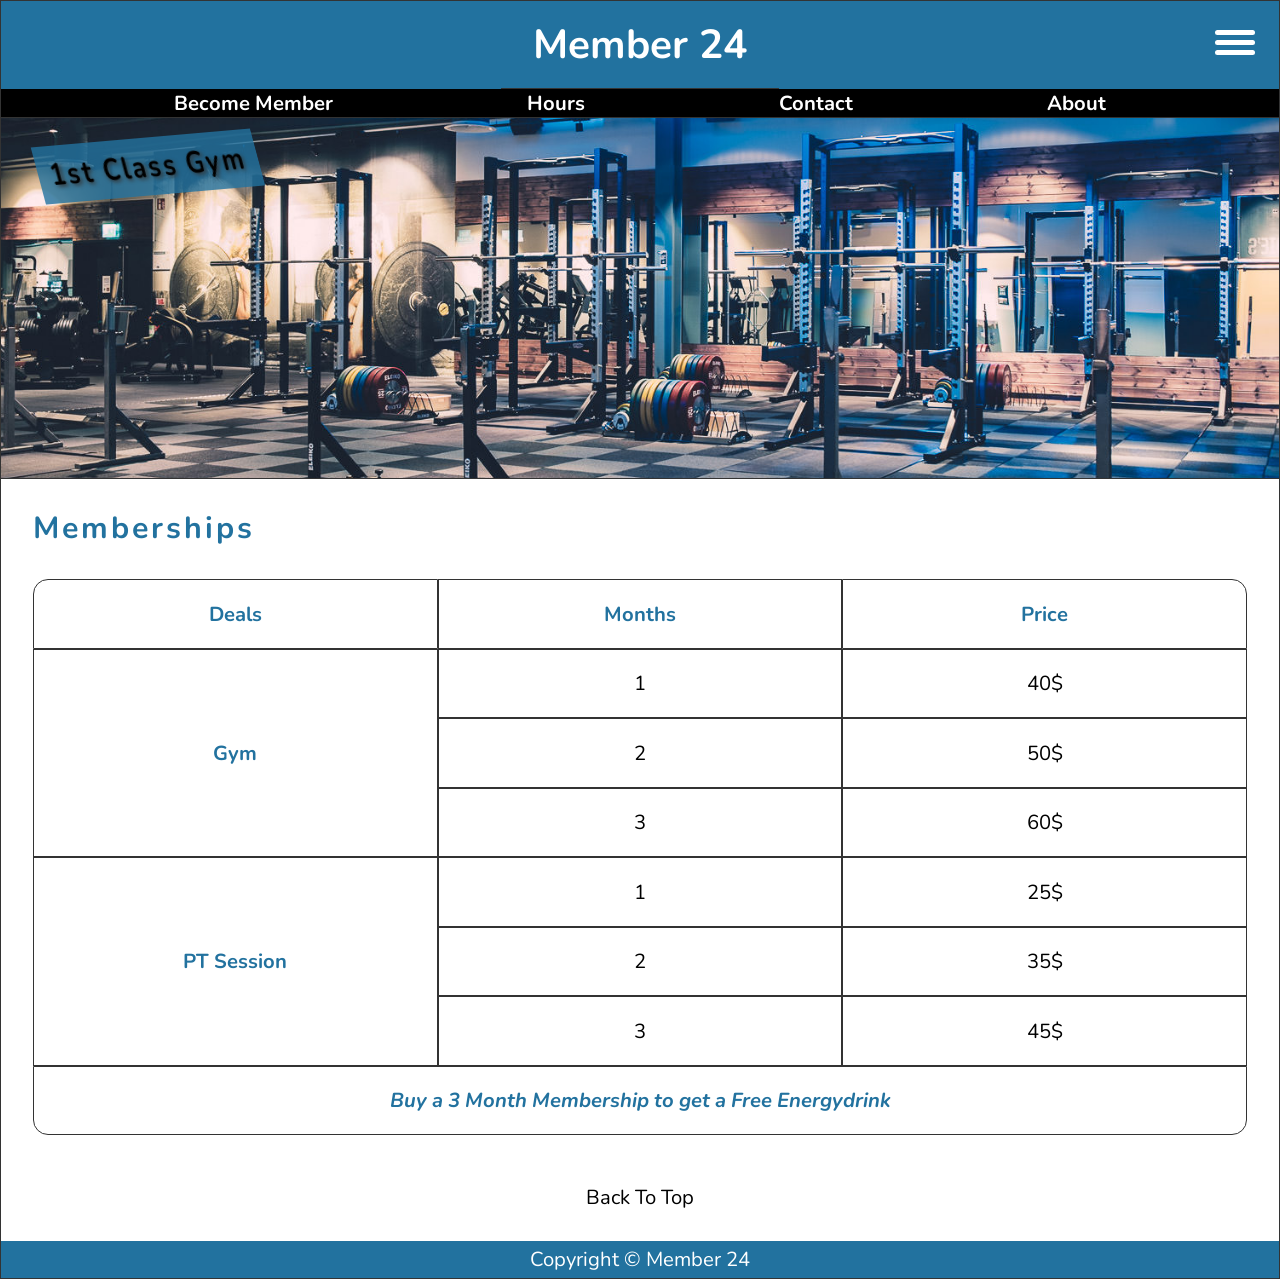
<file: html/index.html>
<!DOCTYPE html>
<html lang="en">
<head>
    <meta charset="UTF-8">
    <meta name="viewport" content="width=device-width, initial-scale=1.0">
    <title>Member 24 Home</title>
    <link rel="stylesheet" href="../css/style.css" type="text/css">
    <link rel="icon" href="../img/favicon.png" sizes="64x64" type="image/png">
    <meta name="author" content="Johan Clifford">
    <meta name="description" content="The official site for the gym Member24">
    <script src="../js/dropdown.js" defer></script>
    <script src="../js/carousel.js" defer></script>
</head>
<body>
    <header class="header">
        <div class="header__row_container">
            <h1 class="header__h1">
                <a href="index.html" alt="Mainpage" tabindex="0">Member 24</a>
            </h1>
            <!-- Dropdown icon -->
            <button class="header__dropdown_icon_container" tabindex="0" id="hamburger">
                <div class="header__dropdown_icon" id="icon"></div>
            </button>
        </div>
        <!-- Navigation -->
        <nav class="header__nav">
            <ul class="header__ul">
                <li><a href="#main" tabindex="0">Become Member</a></li>
                <li><a href="hours.html" tabindex="0">Hours</a></li>
                <li><a href="contact.html" tabindex="0">Contact</a></li>
                <li><a href="About.html" tabindex="0">About</a></li>
            </ul>
        </nav>
        <!-- Dropdown Menu -->
        <ul class="header__dropdown_ul" id="dropdownMenu" aria-hidden="true">
            <li class="header__dropdown_li">
                <a href="#main" class="header__dropdown_anchor" tabindex="-1">Member</a>
            </li>
            <li class="header__dropdown_li">
                <a href="hours.html" class="header__dropdown_anchor" tabindex="-1">Hours</a>
            </li>
            <li class="header__dropdown_li">
                <a href="contact.html" class="header__dropdown_anchor" tabindex="-1">Contact</a>
            </li>
            <li class="header__dropdown_li">
                <a href="About.html" class="header__dropdown_anchor" tabindex="-1">About</a>
            </li>
        </ul>
    </header>
    
    <!-- Hero Section (Image Carousel) -->
    <section class="hero">
        <h2 class="hero__h2">1st Class Gym</h2>
        <figure>
            <div class="hero__carousel">
                <ul class="hero__img_container" data-slides id="carousel-container">
                    <li>
                        <img class="hero__img" data-active src="../img/Member24Main1024x683.jpg" alt="Image 1" title="Image 1">
                        <figcaption class="offscreen">Member 24 Image 1</figcaption>
                    </li>
                    <li>
                        <img class="hero__img" src="../img/Member24Contact1500x1000.jpg" alt="Image 2" title="Image 2">
                        <figcaption class="offscreen">Member 24 Image 2</figcaption>
                    </li>
                    <li>
                        <img class="hero__img" src="../img/Member24About1500x1000.jpg" alt="Image 3" title="Image 3">
                        <figcaption class="offscreen">Member 24 Image</figcaption>
                    </li>
                </ul>
                <div class="hero__carousel_button_container">
                    <button class="hero__carousel_button" tabindex="0">
                        <img class="hero__carousel_button_img" src="../img/left.png" alt="previous image" title="previous image" id="previous">
                    </button>
                    <button class="hero__carousel_button" tabindex="0">
                        <img class="hero__carousel_button_img" src="../img/right.png" alt="next image" title="next image" id="next">
                    </button>
                </div>
            </div>
        </figure>
    </section>
    
    <!-- Main Content (Membership Table) -->
     <main class="main">
            <article class="main__article" id="main">
                <h2 class="main__h2">Memberships</h2>
                <table class="main__container">
                    <caption class="offscreen">Our Memberships</caption>
                    <thead>
                        <tr>
                            <th class="main__header" scope="col">Deals</th>
                            <th class="main__header" scope="col">Months</th>
                            <th class="main__header" scope="col">Price</th>
                        </tr>
                    </thead>
                    <tbody>
                        <tr>
                            <th class="main__item main__gm" scope="row" rowspan="3">Gym</th>
                            <td class="main__item">1</td>
                            <td class="main__item">40$</td>
                        </tr>
                        <tr>
                            <td class="main__item">2</td>
                            <td class="main__item">50$</td>
                        </tr>
                        <tr>
                            <td class="main__item">3</td>
                            <td class="main__item">60$</td>
                        </tr>
                        <tr>
                            <th class="main__item main__yc" scope="row" rowspan="3">PT Session</th>
                            <td class="main__item">1</td>
                            <td class="main__item">25$</td>
                        </tr>
                        <tr>
                            <td class="main__item">2</td>
                            <td class="main__item">35$</td>
                        </tr>
                        <tr>
                            <td class="main__item">3</td>
                            <td class="main__item">45$</td>
                        </tr>
                    </tbody>
                    <tfoot>
                        <tr>
                            <td colspan="3" class="main__item main__ft"><cite>Buy a 3 Month Membership to get a Free Energydrink</cite></td>
                        </tr>
                    </tfoot>
                </table>
                <br>
                <p class="center"><a href="#">Back To Top</a></p>
            </article>
        </main>
    
    <!-- Footer -->
    <footer class="footer">
        <span class="nowrap">Copyright &copy;</span>
        <span class="nowrap">Member 24</span>
    </footer>
</body>
</html>
</file>
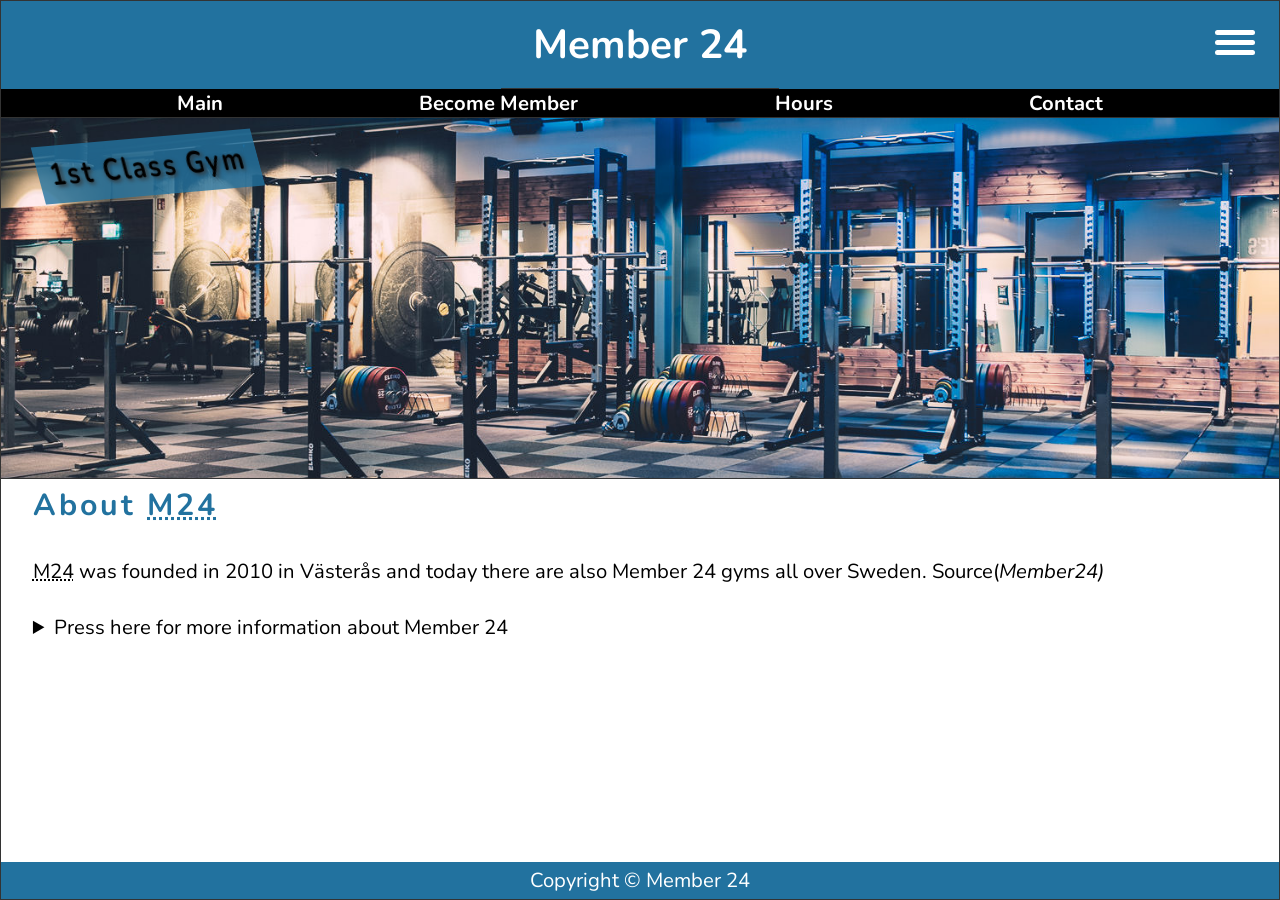
<file: html/about.html>
<!DOCTYPE html>
<html lang="en">

<head>
    <meta charset="UTF-8">
    <meta name="viewport" content="width=device-width, initial-scale=1.0">
    <title>Member 24 About</title>
    <link rel="stylesheet" href="../css/style.css" type="text/css">
    <link rel="icon" href="../img/favicon.png" sizes="64x64" type="image/png">
    <meta name="author" content="Johan Clifford">
    <meta name="description" content="About Member24">
    <script src="../js/dropdown.js" defer></script>
    <script src="../js/carousel.js" defer></script>
</head>

<body>
    <header class="header">
        <div class="header__row_container">
            <h1 class="header__h1">
                <a href="index.html" alt="Mainpage" tabindex="0">Member 24</a>
            </h1>
            <!-- Dropdown ikon -->
            <button class="header__dropdown_icon_container" id="hamburger" tabindex="0">
                <div class="header__dropdown_icon" id="icon"></div>
            </button>
        </div>
        <!-- Nav -->
        <nav class="header__nav">
            <ul class="header__ul">
                <li><a href="index.html" tabindex="0">Main</a></li>
                <li><a href="index.html#main" tabindex="0">Become Member</a></li>
                <li><a href="hours.html" tabindex="0">Hours</a></li>
                <li><a href="contact.html" tabindex="0">Contact</a></li>
            </ul>
        </nav>
        <!-- Dropdown meny -->
        <ul class="header__dropdown_ul" id="dropdownMenu" aria-hidden="true">
            <li class="header__dropdown_li">
                <a href="#main" class="header__dropdown_anchor" tabindex="-1">Member</a>
            </li>
            <li class="header__dropdown_li">
                <a href="hours.html" class="header__dropdown_anchor" tabindex="-1">Hours</a>
            </li>
            <li class="header__dropdown_li">
                <a href="contact.html" class="header__dropdown_anchor" tabindex="-1">Contact</a>
            </li>
            <li class="header__dropdown_li">
                <a href="About.html" class="header__dropdown_anchor" tabindex="-1">About</a>
            </li>
        </ul>
    </header>

    <!-- Bildkarusell -->
    <section class="hero">
        <h2 class="hero__h2">1st Class Gym</h2>
        <figure>
            <div class="hero__carousel">
                <ul class="hero__img_container" data-slides id="carousel-container">
                    <li>
                        <img class="hero__img" data-active src="../img/Member24Main1024x683.jpg" alt="Image 1" title="Image 1">
                        <figcaption class="offscreen">Member 24 Image 1</figcaption>
                    </li>
                    <li>
                        <img class="hero__img" src="../img/Member24Contact1500x1000.jpg" alt="Image 2" title="Image 2">
                        <figcaption class="offscreen">Member 24 Image 2</figcaption>
                    </li>
                    <li>
                        <img class="hero__img" src="../img/Member24About1500x1000.jpg" alt="Image 3" title="Image 3">
                        <figcaption class="offscreen">Member 24 Image</figcaption>
                    </li>
                </ul>
                <div class="hero__carousel_button_container">
                    <button class="hero__carousel_button" id="previous" tabindex="0">
                        <img class="hero__carousel_button_img" src="../img/left.png" alt="previous image" title="previous image">
                    </button>
                    <button class="hero__carousel_button" id="next" tabindex="0">
                        <img class="hero__carousel_button_img" src="../img/right.png" alt="next image" title="next image">
                    </button>
                </div>
            </div>
        </figure>
    </section>

    <!-- Om Member24 -->
    <main class="main">
        <h2 class="main__h2">About <abbr title="Member24">M24</abbr></h2>
        <p><abbr title="Member24">M24</abbr> was founded in <time datetime="2010">2010</time> in Västerås and today there are also Member 24 gyms all over Sweden. Source(<cite>Member24)</cite></p><br>
        <aside class="about__trivia">
            <details>
                <summary tabindex="0">Press here for more information about Member 24</summary>
                <p class="about__trivia_answer">
                    As a member in Member24 you can hire a PT as well as join in group training. 
                    Source (<cite><a href="https://member24.se" target="_blank">Member24</a></cite>)
                </p>
            </details>
        </aside>
    </main>

    <!-- Footer -->
    <footer class="footer">
        <span class="nowrap">Copyright &copy;</span>
        <span class="nowrap">Member 24</span>
    </footer>

</body>

</html>
</file>
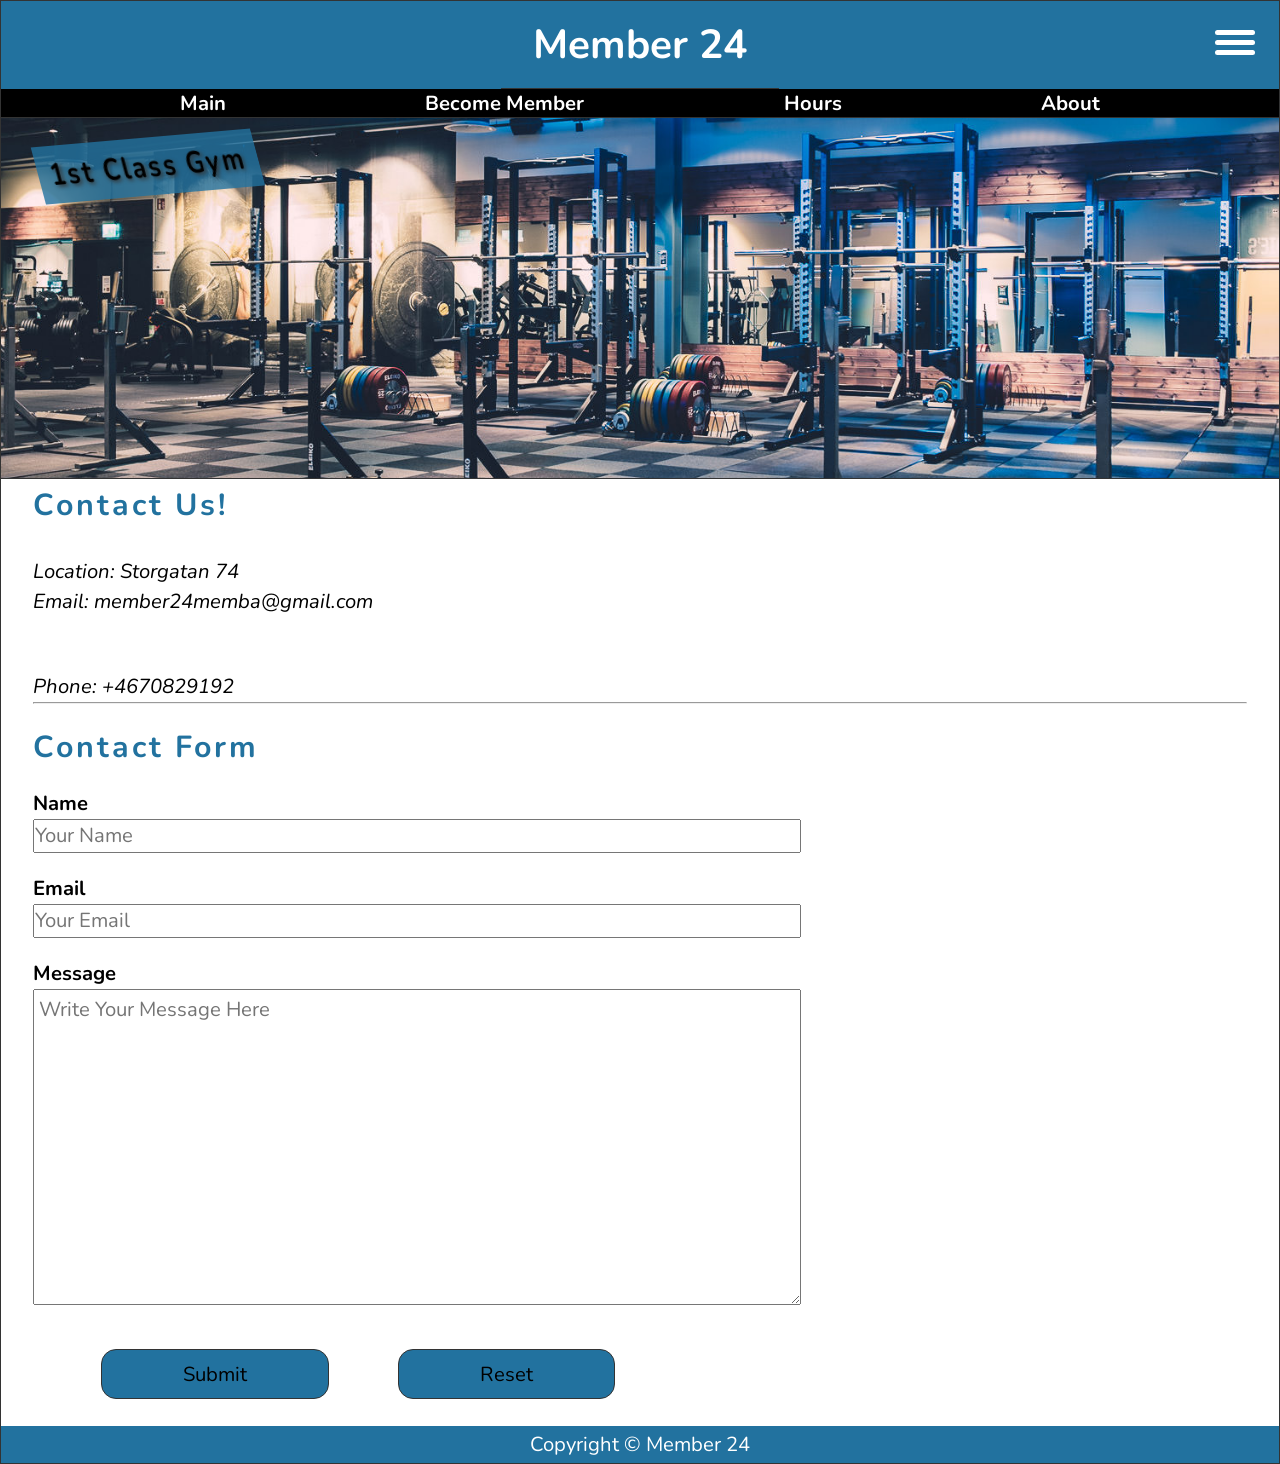
<file: html/contact.html>
<!DOCTYPE html>
<html lang="en">

<head>
    <meta charset="UTF-8">
    <meta name="viewport" content="width=device-width, initial-scale=1.0">
    <title>Member 24 Contact</title>
    <link rel="stylesheet" href="../css/style.css" type="text/css">
    <link rel="icon" href="../img/favicon.png" sizes="64x64" type="image/png">
    <meta name="author" content="Johan Clifford">
    <meta name="description" content="Contact information to Member24">
    <script src="../js/dropdown.js" defer></script>
    <script src="../js/carousel.js" defer></script>
</head>

<body>
    <header class="header">
        <div class="header__row_container">
            <h1 class="header__h1">
                <a href="index.html" alt="Mainpage" tabindex="0">Member 24</a>
            </h1>
            <!-- Dropdown ikon -->
            <button class="header__dropdown_icon_container" id="hamburger" tabindex="0">
                <div class="header__dropdown_icon" id="icon"></div>
            </button>
        </div>
        <!-- Nav -->
        <nav class="header__nav">
            <ul class="header__ul">
                <li><a href="index.html" tabindex="0">Main</a></li>
                <li><a href="index.html#main" tabindex="0">Become Member</a></li>
                <li><a href="hours.html" tabindex="0">Hours</a></li>
                <li><a href="About.html" tabindex="0">About</a></li>
            </ul>
        </nav>
        <!-- Dropdown meny-->
        <ul class="header__dropdown_ul" id="dropdownMenu" aria-hidden="true">
            <li class="header__dropdown_li">
                <a href="#main" class="header__dropdown_anchor" tabindex="-1">Member</a>
            </li>
            <li class="header__dropdown_li">
                <a href="hours.html" class="header__dropdown_anchor" tabindex="-1">Hours</a>
            </li>
            <li class="header__dropdown_li">
                <a href="contact.html" class="header__dropdown_anchor" tabindex="-1">Contact</a>
            </li>
            <li class="header__dropdown_li">
                <a href="About.html" class="header__dropdown_anchor" tabindex="-1">About</a>
            </li>
        </ul>
    </header>

    <!-- Bildkarusell -->
    <section class="hero">
        <h2 class="hero__h2">1st Class Gym</h2>
        <figure>
            <div class="hero__carousel">
                <ul class="hero__img_container" data-slides id="carousel-container">
                    <li>
                        <img class="hero__img" data-active src="../img/Member24Main1024x683.jpg" alt="Image 1" title="Image 1">
                        <figcaption class="offscreen">Member 24 Image 1</figcaption>
                    </li>
                    <li>
                        <img class="hero__img" src="../img/Member24Contact1500x1000.jpg" alt="Image 2" title="Image 2">
                        <figcaption class="offscreen">Member 24 Image 2</figcaption>
                    </li>
                    <li>
                        <img class="hero__img" src="../img/Member24About1500x1000.jpg" alt="Image 3" title="Image 3">
                        <figcaption class="offscreen">Member 24 Image</figcaption>
                    </li>
                </ul>
                <div class="hero__carousel_button_container">
                    <button class="hero__carousel_button" id="previous" tabindex="0">
                        <img class="hero__carousel_button_img" src="../img/left.png" alt="previous image" title="previous image">
                    </button>
                    <button class="hero__carousel_button" id="next" tabindex="0">
                        <img class="hero__carousel_button_img" src="../img/right.png" alt="next image" title="next image">
                    </button>
                </div>
            </div>
        </figure>
    </section>

    <!-- Kontaktinfo -->
    <main class="main">
        <h2>Contact Us!</h2>
        <address>
            <p>Location: Storgatan 74</p>
            <p>Email: member24memba@gmail.com</p><br><br>
            <p><a href="tel:+4670829192" tabindex="0">Phone: +4670829192</a></p>
        </address>
        <hr>

        <article class="main__article contact">
            <h2 class="contact__h2">Contact Form</h2>

            <form action="https://httpbin.org/post" method="post" class="contact__form">
                <fieldset class="contact__fieldset">
                    <legend class="offscreen">Contact Information</legend>
                    <p class="contact__p">
                        <label for="name" class="contact__label">Name</label>
                        <input type="text" id="name" name="name" required placeholder="Your Name" class="contact__input" autocomplete="off" tabindex="0">
                    </p>
                    <p class="contact__p">
                        <label for="email" class="contact__label">Email</label>
                        <input type="text" id="email" name="email" required placeholder="Your Email" class="contact__input" autocomplete="off" tabindex="0">
                    </p>
                    <p class="contact__p">
                        <label for="message" class="contact__label">Message</label>
                        <textarea class="contact__textarea" name="message" id="message" cols="30" rows="10" placeholder="Write Your Message Here" tabindex="0"></textarea>
                    </p>
                </fieldset>
                <div class="contact__button_container">
                    <button type="submit" class="contact__button" tabindex="0">Submit</button>
                    <button type="reset" class="contact__button" tabindex="0">Reset</button>
                </div>
            </form>
        </article>
    </main>

    <!-- Footer -->
    <footer class="footer">
        <span class="nowrap">Copyright &copy;</span>
        <span class="nowrap">Member 24</span>
    </footer>
</body>

</html>
</file>
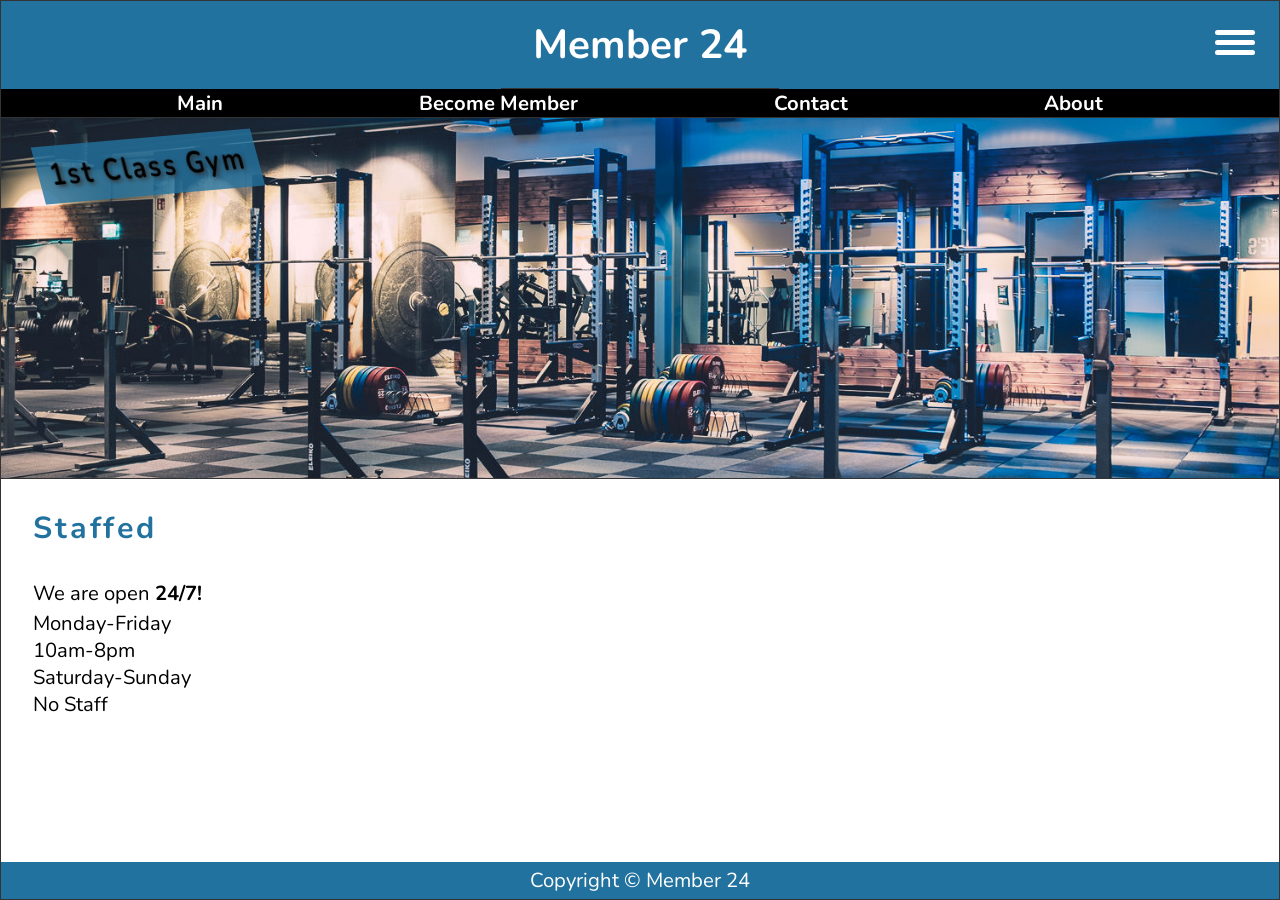
<file: html/hours.html>
<!DOCTYPE html>
<html lang="en">
<head>
    <meta charset="UTF-8">
    <meta name="viewport" content="width=device-width, initial-scale=1.0">
    <title>Member 24 Hours</title>
    <link rel="stylesheet" href="../css/style.css" type="text/css">
    <link rel="icon" href="../img/favicon.png" sizes="64x64" type="image/png">
    <meta name="author" content="Johan Clifford">
    <meta name="description" content="Open hours for the Member24 gym">
    <script src="../js/dropdown.js" defer></script>
    <script src="../js/carousel.js" defer></script>
</head>
<body>
    <header class="header">
        <div class="header__row_container">
            <h1 class="header__h1">
                <a href="index.html" alt="Mainpage" tabindex="0">Member 24</a>
            </h1>
            <!-- Dropdown icon -->
            <button class="header__dropdown_icon_container" id="hamburger" tabindex="0">
                <div class="header__dropdown_icon" id="icon"></div>
            </button>
        </div>
        <!-- Navigation -->
        <nav class="header__nav">
            <ul class="header__ul">
                <li><a href="index.html" tabindex="0">Main</a></li>
                <li><a href="index.html#main" tabindex="0">Become Member</a></li>
                <li><a href="contact.html" tabindex="0">Contact</a></li>
                <li><a href="About.html" tabindex="0">About</a></li>
            </ul>
        </nav>
        <!-- Dropdown Menu -->
        <ul class="header__dropdown_ul" id="dropdownMenu" aria-hidden="true">
            <li class="header__dropdown_li">
                <a href="#main" class="header__dropdown_anchor" tabindex="-1">Member</a>
            </li>
            <li class="header__dropdown_li">
                <a href="hours.html" class="header__dropdown_anchor" tabindex="-1">Hours</a>
            </li>
            <li class="header__dropdown_li">
                <a href="contact.html" class="header__dropdown_anchor" tabindex="-1">Contact</a>
            </li>
            <li class="header__dropdown_li">
                <a href="About.html" class="header__dropdown_anchor" tabindex="-1">About</a>
            </li>
        </ul>
    </header>
    
    <!-- Hero Section (Image Carousel) -->
    <section class="hero">
        <h2 class="hero__h2">1st Class Gym</h2>
        <figure>
            <div class="hero__carousel">
                <ul class="hero__img_container" data-slides id="carousel-container">
                    <li>
                        <img class="hero__img" data-active src="../img/Member24Main1024x683.jpg" alt="Image 1" title="Image 1">
                        <figcaption class="offscreen">Member 24 Image 1</figcaption>
                    </li>
                    <li>
                        <img class="hero__img" src="../img/Member24Contact1500x1000.jpg" alt="Image 2" title="Image 2">
                        <figcaption class="offscreen">Member 24 Image 2</figcaption>
                    </li>
                    <li>
                        <img class="hero__img" src="../img/Member24About1500x1000.jpg" alt="Image 3" title="Image 3">
                        <figcaption class="offscreen">Member 24 Image</figcaption>
                    </li>
                </ul>
                <div class="hero__carousel_button_container">
                    <button class="hero__carousel_button" tabindex="0">
                        <img class="hero__carousel_button_img" src="../img/left.png" alt="previous image" title="previous image" id="previous">
                    </button>
                    <button class="hero__carousel_button" tabindex="0">
                        <img class="hero__carousel_button_img" src="../img/right.png" alt="next image" title="next image" id="next">
                    </button>
                </div>
            </div>
        </figure>
    </section>
    
    <!-- Opening Hours Section -->
    <main class="main">
        <article class="main__article">
            <h2>Staffed</h2>
            <p>We are open <strong>24/7!</strong></p>
            <dl>
                <dt>Monday-Friday</dt>
                <dd>10am-8pm</dd>
                <dt>Saturday-Sunday</dt>
                <dd>No Staff</dd>
            </dl>
        </article>
    </main>
    
    <!-- Footer -->
    <footer class="footer">
        <span class="nowrap">Copyright &copy;</span>
        <span class="nowrap">Member 24</span>
    </footer>
</body>
</html>
</file>
<file: css/style.css>
@import url('https://fonts.googleapis.com/css2?family=Fugaz+One&family=Nunito&display=swap');

/*|| BASIC SETTINGS */
*, *::before, *::after{
    box-sizing: border-box;
    margin: 0;
    padding: 0;
}

input, button, textarea{
    font: inherit;
}

img{
    min-width: 100%;
    height: auto;
    display: block;
}

/*|| UTILITY CLASSES */
.center{
    text-align: center;
}

.nowrap{
    white-space: nowrap; /*Skapar inte ny rad*/
}

.offscreen{
    left: -10000px;
    position: absolute;
}

/*|| VARIABLES */
:root{
    --BGCOLOR: #333;
    --BGCOLOR-FADE: rgb(34, 114, 159);
    --BGIMAGE: linear-gradient(to bottom, var(--BGCOLOR), var(--BGCOLOR-FADE)); /*Användes Förut*/
    --BODYBGCOLOR: #fff;
    --BODYCOLOR: #000;
    --HEADER-BGCOLOR: rgb(34, 114, 159);
    --HEADER-COLOR: #fff;
    --HEADER-HOVER: #fff;
    --NAV-BGCOLOR: #000;
    --NAV-COLOR: #fff;
    --BORDER-COLOR: #333;
    --BORDER-SHADOW: #000;
    --LINK-COLOR: #fff;
    --LINK-HOVER: rgba(255, 255, 255, 0.8);
    --LINK-ACTIVE:rgba(255, 255, 255, 0.8);
    --HIGHLIGHT-COLOR: rgb(34, 114, 159);
    --HERO-BGCOLOR: rgba(34, 114, 159, 0.8);
    --HERO-COLOR: #000;
    --FS: clamp(1rem, 2.25vh, 1.5rem);
    --FF: "Nunito", "sans-serif";
    --FF-HEADINGS: "Nunito", cursive;
    --BORDERS: 1px solid var(--BORDER-COLOR);
    --BORDER-RADIUS: 15px;
    --PADDING-TB: 0.25em;
    --PADDING-SIDE: 2.5%;
    --TEXT-SHADOW: 0px 1px 0px #000;
    --MARGIN: clamp(1em, 2.5vh, 1.5em) 0;
}

/*|| GENERAL SETTINGS */
html{
    background-color: var(--BGCOLOR);
    background-image: cover var(--BGIMAGE);
    font-size: var(--FS);
    font-family: var(--FF);
    scroll-behavior: smooth;
    overflow-x: hidden;
    overflow-y: scroll;
}

body{
    display: flex;
    flex-direction: column;
    -moz-osx-font-smoothing: grayscale; /*Firefox gråskalig kantutjämning och mjukare text.*/
    -webkit-font-smoothing: antialiased; /*Webkit webläsare, äldre version av safari t.ex, mjukare text mindre pixlig*/
    background-color: var(--BODYBGCOLOR);
    color: var(--BODYCOLOR);
    border: var(--BORDERS);
    box-shadow: 0 0 10px var(--BORDER-COLOR);
    min-height: 100vh;
}

h2, h3{
    color: var(--HIGHLIGHT-COLOR);
    font-family: var(--FF-HEADINGS);
    letter-spacing: 0.1em;
    margin-bottom: 1em;
}

p{
    line-height: 1.5rem;
}

p a:any-link{
    color: black;
}

/*|| LINKS */
a:any-link{
    color: var(--LINK-COLOR);
    text-decoration: none;
}

a:hover, a:focus-within{
    color: var(--LINK-HOVER);
}

a:active{
    color: var(--LINK-ACTIVE);
}

/*|| HEADER */
.header{
    display: flex;
    flex-direction: column;
    position: relative;
    top: 0;
    z-index: 1;
}

.header__row_container{
    display: flex;
    flex-direction: row;
    background-color: var(--HEADER-BGCOLOR);
    justify-content: center;
}

.header__dropdown_icon_container{
    margin: 0;
    padding: 0;
    width: 48px;
    height: 48px;
    position: absolute;
    right: 1rem;
    top: 25%;
    transform: translateY(-25%);
    background-color: transparent;
    display: flex;
    align-items: center;
    justify-content: center;
    outline: none;
    border: none;
    cursor: pointer;
    z-index: 1000;
}

.header__dropdown_icon_container:focus-visible {
    border: 1px solid black;
}

.header__dropdown_icon {
    width: 40px;
    height: 5px;
    background-color: white;
    border-radius: 10px;
    position: relative;
    visibility: visible;
    transition: visibility 0s ease;
}

.header__dropdown_icon::before,
.header__dropdown_icon::after {
    content: "";
    width: 40px;
    height: 5px;
    background-color: white;
    border-radius: 10px;
    position: absolute;
    left: 0;
    visibility: visible;
    transition: all 0.3s ease;
}

.header__dropdown_icon::before {
    top: -10px;
}

.header__dropdown_icon::after {
    top: 10px;
}

.header__dropdown_icon.animate {
    visibility: hidden;
}

.header__dropdown_icon.animate::before {
    transform: translateY(10px) rotate(45deg);
}

.header__dropdown_icon.animate::after {
    transform: translateY(-10px) rotate(-45deg);
}

.header__dropdown_ul {
    display: flex;
    justify-content: center;
    align-items: center;
    opacity: 0;
    max-height: 0;
    overflow: hidden;
    flex-direction: column;
    list-style-type: none;
    background-color: var(--HEADER-BGCOLOR);
    min-width: 10vw;
    color: white;
    position: absolute;
    top: 100%;
    right: 0px;
    border: 1px solid black;
    border-radius: 10px;
    transition: opacity 0.5s, max-height 0.5s;
    z-index: 2;
}

.header__dropdown_ul.active {
    opacity: 1;
    max-height: 40vh;
    z-index: 2;
}

.header__dropdown_li{
    padding: 0.4rem;
    text-align: center;
    min-width: 100%;
    border-top: 1px solid black;
    box-sizing: border-box;
    z-index: 2;
}

.header__dropdown_anchor{
    text-decoration: none;
}

.header__dropdown_li:nth-child(1){
    border-top: none;
}

.header__dropdown_drop_a{
    text-decoration: none;
}

.header__h1 :any-link{
    color: var(--HEADER-COLOR);
    text-decoration: none;
}

.header__h1 a:hover,
.header__h1 a:focus-visible {
    color: var(--HEADER-HOVER);
}

.header__h1 a:active {
    color: var(--HEADER-COLORR);
}

.header__h1{
    background-color: var(--HEADER-BGCOLOR);
    color: var(--HEADER-COLOR);
    margin: 0;
    padding: 0.4em 2.5%;
    text-align: center;
    border-bottom: var(--BORDERS);
}

.header__nav{
    background-color: black;
    border-bottom: var(--BORDERS);
    font-size: var(--FF);
    font-weight: bold;
    padding: 1px 0 0 0;
}

.header__ul{
    display: flex;
    gap: 1em;
    justify-content: space-evenly;
    list-style-type: none;
}

/*|| HERO */
.hero{
    border-bottom: var(--BORDERS);
    position: relative;
}

.hero__h2{
    animation: showText 0.5s ease-in-out 0.5s forwards;
    background-color: var(--HERO-BGCOLOR);
    color: var(--HERO-COLOR);
    left: 10px;
    margin: 0;
    padding: 0.25em 0.5em;
    position: absolute;
    text-shadow: 2px 2px 5px var(--BORDER-COLOR);
    top: 15px;
    transform: translateY(-400%);
    z-index: 2000;
}

/* Studsande Animations Banner*/
@keyframes showText{
    0%{
        top: -30px;
        transform: skew(0deg, -5deg) scale(1, 0);
    }

    80%{
        top: 30px;
        transform: skew(10deg, -5deg) scale(0.8 ,1.2); 
    }

    100%{
        top: 20px;
        transform: skew(15deg, -5deg) scale(0.8, 1); 
    }
}

.hero__carousel{
    position: relative;
}

.hero__carousel > ul {
    padding: 0;
    margin: 0;
    list-style: none;
}

.hero__carousel_button_container {
    position: absolute;
    inset: 0; /* Top Bottom Right Left i samma*/
    display: flex;
    justify-content: space-between;
    align-items: center;
    background-color: transparent;
    width: 100%;
    height: 100%;
    transition: opacity 0.3s ease-in-out;
}

.hero__carousel_button {
    background-color: rgba(255, 255, 255, 0.5);
    opacity: 0;
    transition: opacity 0.3s ease-in-out;
    z-index: 1000;
    pointer-events: none;
    height: 32px;
    width: 32px;
}

.hero__carousel_button.show_button {
    opacity: 1;
    pointer-events: auto;
}

.hero__carousel_button_img {
    height: 32px;
    width: 32px;
    cursor: pointer;
}

.hero__img_container {
    max-width: 100vw;
    height: 40vh;
}

.hero__img {
    object-fit: cover;
    object-position: center;
    position: absolute;
    inset: 0;
    width: 100%;
    height: 100%;
    opacity: 0;
    transition: 200ms opacity ease-in-out;
    transition-delay: 200ms;
}

.hero__img[data-active]{
    transition-delay: 0ms;
    opacity: 1;
}

/*|| MAIN */
.main{
    padding: var(--PADDING-TB) var(--PADDING-SIDE);
    flex-grow: 1;
}

thead, tbody, tfoot, tr{
    display: contents;
}

.main__container{
    display: grid;
    grid-template-columns: repeat(3, 1fr);
    grid-template-areas: 
    "hd1 hd2 hd3"
    "gm gm1 gm1p" 
    "gm gm2 gm2p" 
    "gm gm3 gm3p"
    "yc yc1 yc1p" 
    "yc yc2 yc2p"
    "yc yc3 yc3p"
    "ft ft ft";
    margin-bottom: 1em;
}

.main__gm{
    grid-area: gm;
}
    
.main__yc{
    grid-area: yc;
}
    
.main__ft{
    grid-area: ft;
}
    

.main__gm, .main__yc, .main__ft, .main__header{
    color: var(--HIGHLIGHT-COLOR);
    font-weight: bold;
    height: 100%;
    display: grid;
    place-content: center;
}

.main__header, .main__item{
    width: 100%;
    padding: 1em;
    border: 1px solid var(--BORDER-COLOR);
}

.main__item{
    display: grid;
    place-content: center;
}

thead th:first-child{
    border-top-left-radius: var(--BORDER-RADIUS);
}

thead th:last-child{
    border-top-right-radius: var(--BORDER-RADIUS);
}

tfoot td{
    border-bottom-left-radius: var(--BORDER-RADIUS);
    border-bottom-right-radius: var(--BORDER-RADIUS);
}

.main__article{
    margin: var(--MARGIN);
    scroll-margin-top: 6.5rem;
}

/*|| CONTACT */
.contact__h2{
    margin: 0;
}

.contact__fieldset{
    border: none;
}

.contact__p{
    margin: 1em 0;
}

.contact__label{
    display: block;
    font-weight: bold;
}

.contact__input .contact__textarea{
    border-radius: var(--BORDER-RADIUS);
    border-width: 5px;
    padding: 0.5em;
    width: 100%;
}

.contact__button_container{
    display: flex;
    flex-direction: row;
}

.contact__button{
    background-color: var(--HIGHLIGHT-COLOR);
    border-radius: var(--BORDER-RADIUS);
    border: 1px solid #333;
    color: var(--NAV-BGCOLOR);
    cursor: pointer;
    margin-top: 15px;
    margin-left: 10px;
    padding: 0.5em; 
}

.contact__textarea{
    padding: 5px;
}

/*|| FOOTER */
.footer{
    position: relative;
    bottom: 0;
    z-index: 1;
    background-color: var(--HEADER-BGCOLOR);
    color: var(--HEADER-COLOR);
    text-align: center;
    padding: var(--PADDING-TB) var(--PADDING-SIDE);
    margin-top: auto;
}

/*|| MEDIA QUERIES */
@media screen and (min-width: 768px){
    .contact__input, .contact__textarea{
        min-width: 60vw;
    }

    .contact__button_container{
        justify-content: space-evenly;
        width: 50vw;
    }
    
    .contact__button{
        padding: 0.5em 2em 0.5em 2em; 
    }
}

@media screen and (min-width: 1024px){
    .contact__button_container{
        justify-content: space-evenly;
        width: 50vw;
    }
    
    .contact__button{
        padding: 0.5em 4em 0.5em 4em; 
    }
}
</file>
